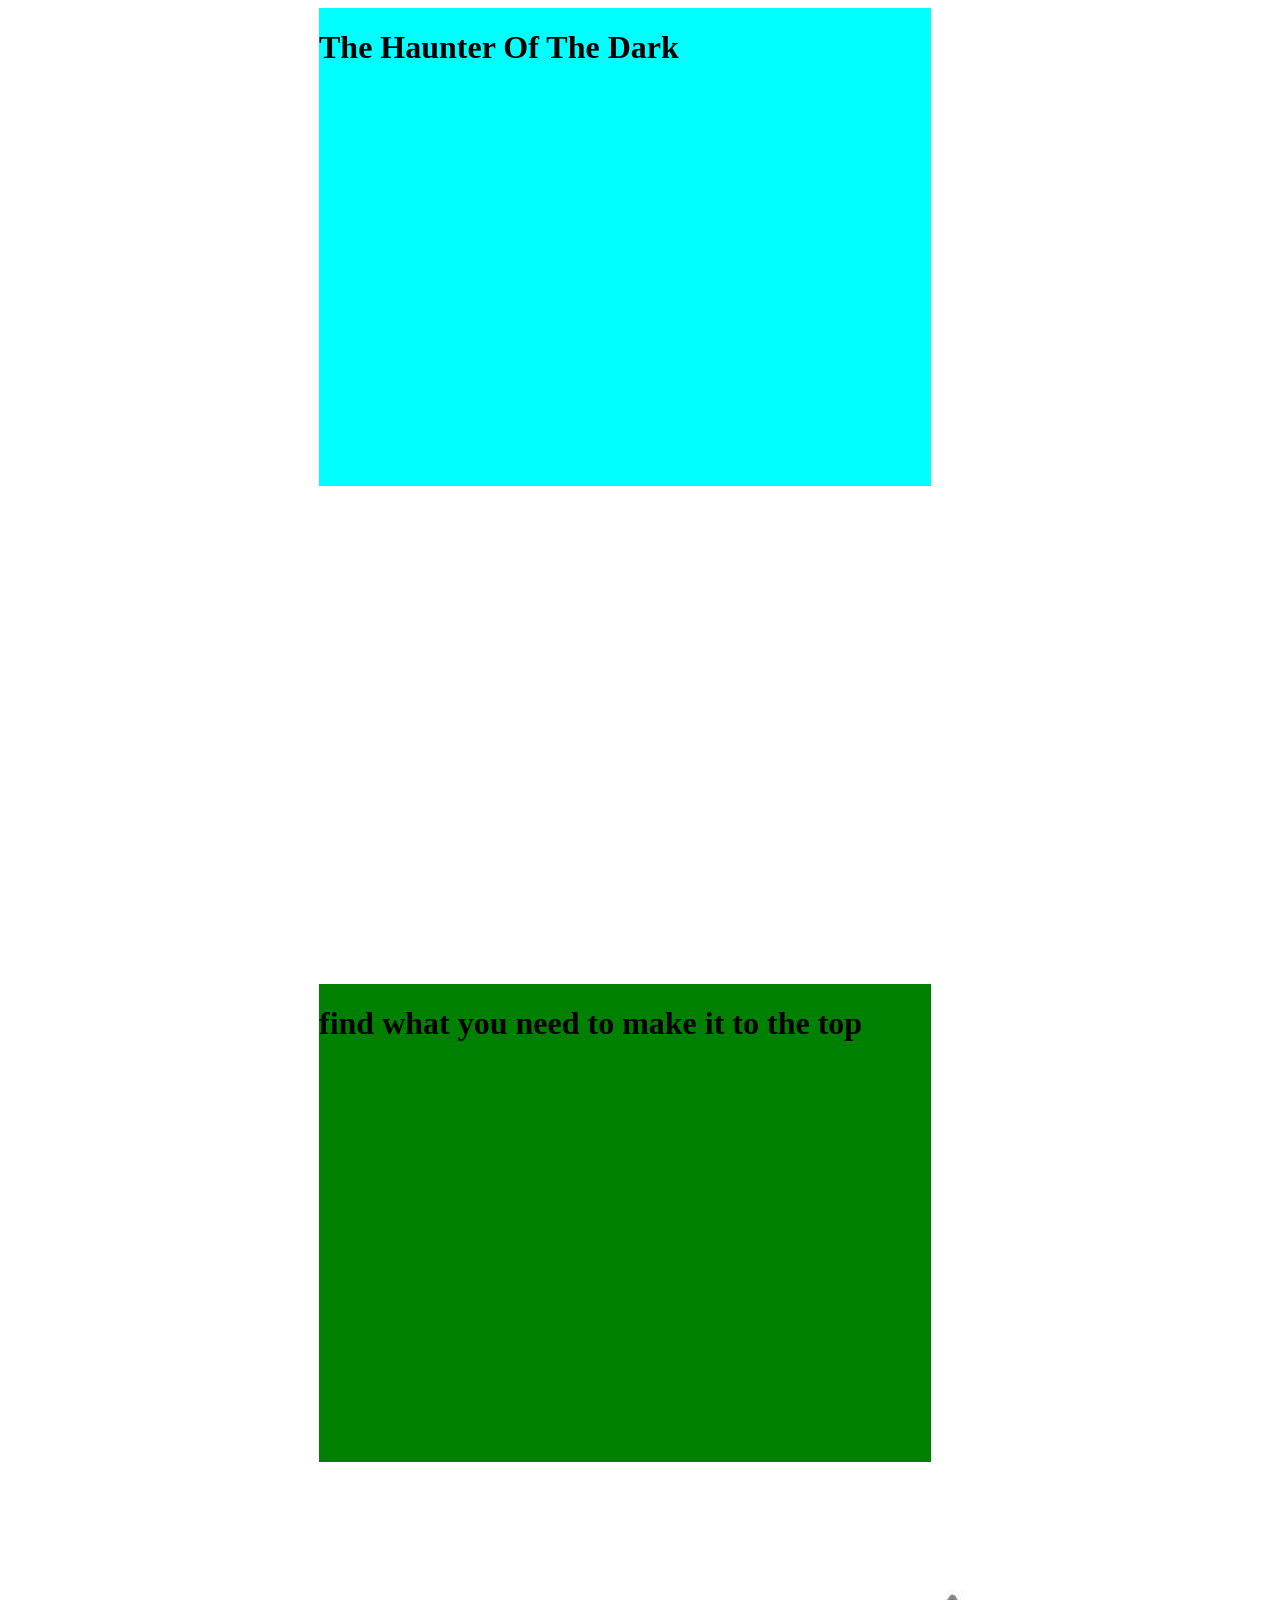
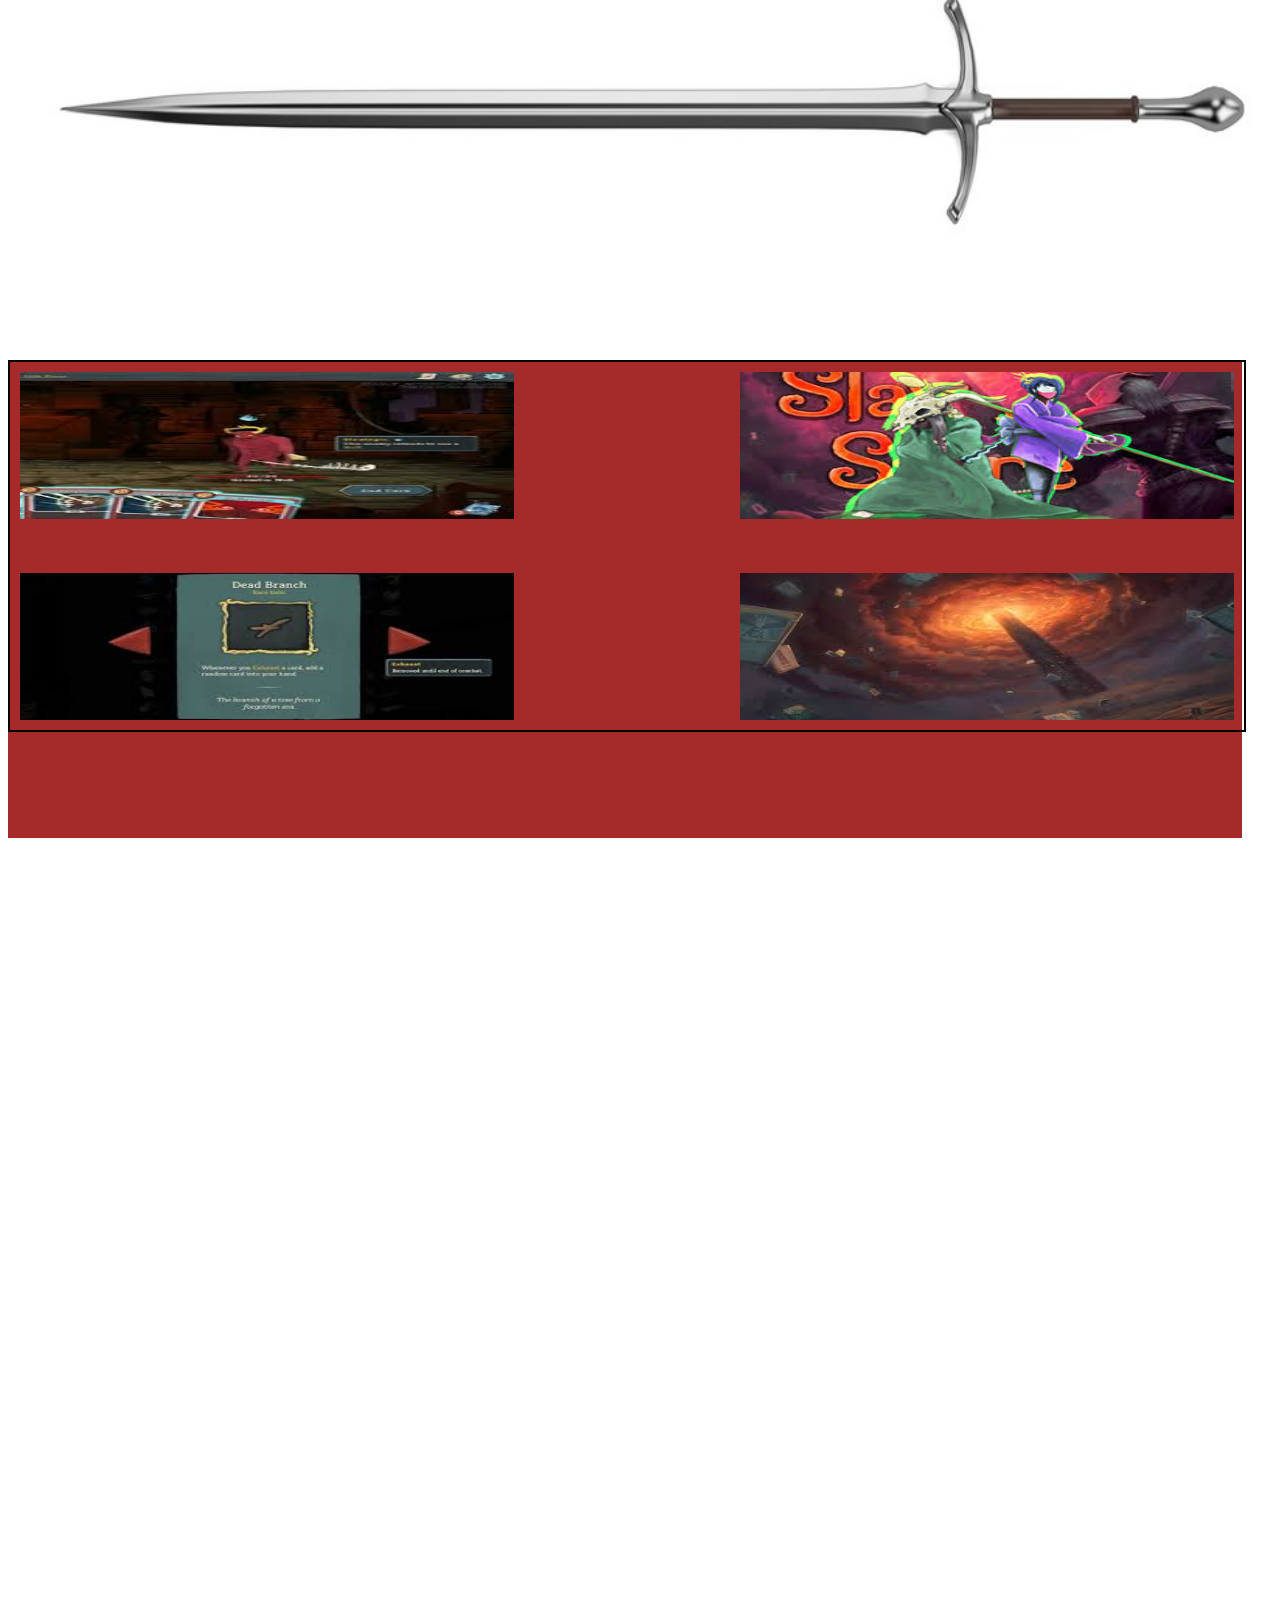
<file: milestone5/index.html>
<!DOCTYPE html>
<html lang="en">
<head>
    <meta charset="UTF-8">
    <meta name="viewport" content="width=device-width, initial-scale=1.0">
    <title>Document</title>
    <link rel="stylesheet" href="style.css">
</head>


<body>
    <header>
        
    </header>
    <nav>
        
    </nav>
    <div1 class="parent">
        <div class="div1"><h1>The Haunter Of The Dark</h1></div>
        <div class="div2"><h1>find what you need to make it to the top</h1></div>
        <div class="div3"><img src="images/sword.jpg" alt=""></div>
        <div class="div4">
            <div class="contaner">
                <img src="images/Enemy.jpg" alt="Enemy" class="corner-img top-left">
                <img src="images/characters.jpg" alt="" class="corner-img top-right">
                <img src="images/artifacts.jpg" alt="" class="corner-img bottom-left">
                <img src="images/The Tower.jpg" alt=""class="corner-img bottom-right">
            </div>
    </div>
    
    
</body>
</html>
</file>
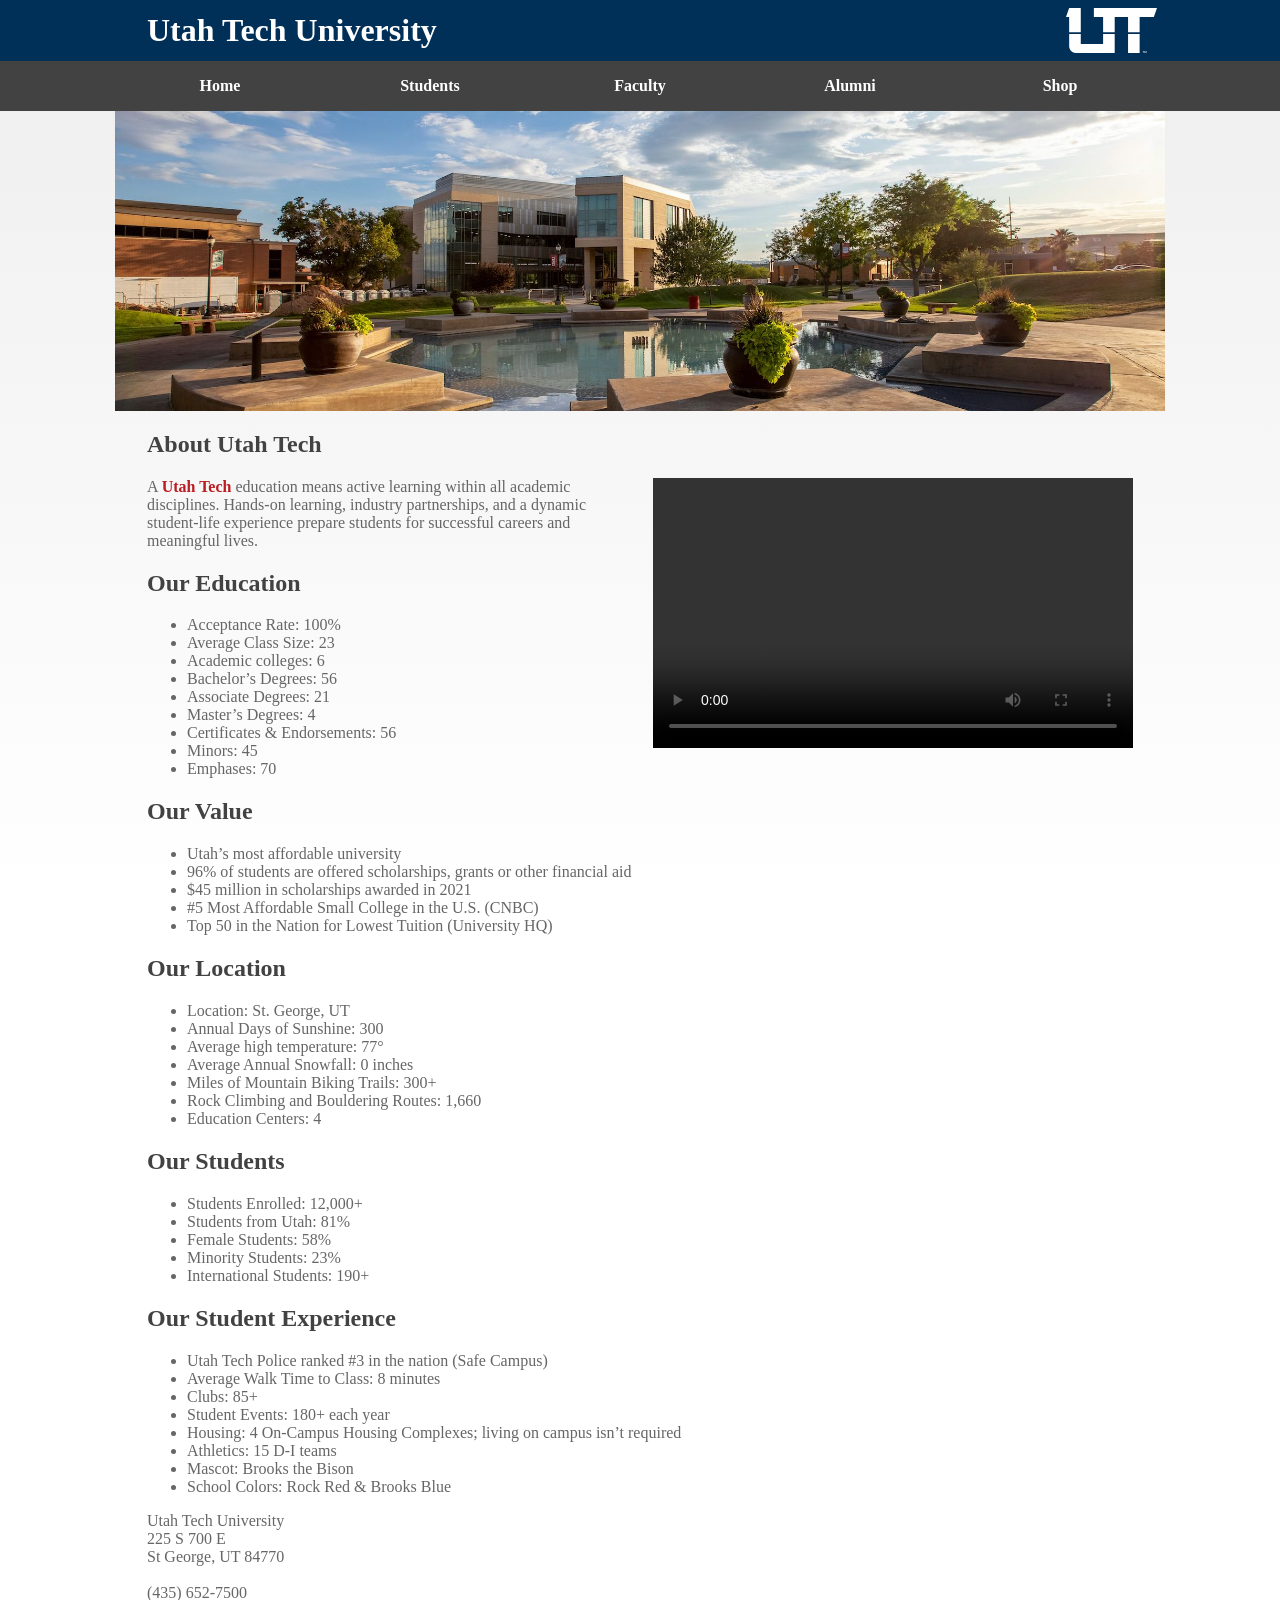
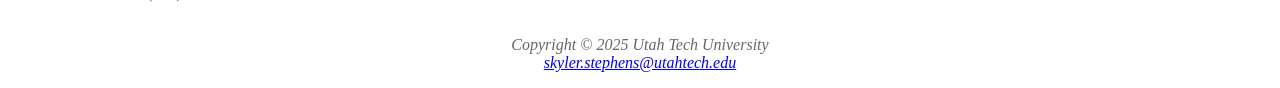
<file: utahtech10/index.html>
<!DOCTYPE html>
<html lang="en">
<head>
<title>Utah Tech University</title>
  <meta charset="utf-8">
  <meta name="robots" content="noindex, nofollow">
  <meta name="viewport" content="width=device-width, initial-scale=1.0">
  <link rel="stylesheet" href="style.css">
</head>
<body>
    <div id="wrapper">
      <div id="bluebar"></div>
      <div id="graybar"></div>
  <header>
   <a href="index.html"><h1>Utah Tech University</h1></a> 
  </header>
  <nav>
    <ul>
      <li>
        <a href="index.html">Home</a>
      </li>
      <li>
        <a href="students.html">Students</a>
      </li>
      <li>
        <a href="faculty.html">Faculty</a>
      </li>
      <li>
        <a href="alumni.html">Alumni</a>
      </li>
      <li>
        <a href="shop.html">Shop</a>
      </li>
    </ul>
  </nav>
  <div id="homehero"></div>
  <main>
    <h2>About Utah Tech</h2>
    <video width="320" height="240" controls></video>
    <p>A <span class="ut">Utah Tech</span> education means active learning within all academic disciplines. Hands-on learning, industry partnerships, and a dynamic student-life experience prepare students for successful careers and meaningful lives.</p>
    <h2>Our Education</h2>
    <ul>
      <li>Acceptance Rate: 100%</li>
      <li>Average Class Size: 23</li>
      <li>Academic colleges: 6</li>
      <li>Bachelor’s Degrees: 56</li>
      <li>Associate Degrees: 21</li>
      <li>Master’s Degrees: 4</li>
      <li>Certificates & Endorsements: 56</li>
      <li>Minors: 45</li>
      <li>Emphases: 70</li>
    </ul>
    <h2>Our Value</h2>
    <ul>
      <li>Utah’s most affordable university</li>
      <li>96% of students are offered scholarships, grants or other financial aid</li>
      <li>$45 million in scholarships awarded in 2021</li>
      <li>#5 Most Affordable Small College in the U.S. (CNBC)</li>
      <li>Top 50 in the Nation for Lowest Tuition (University HQ)</li>
    </ul>
    <h2>Our Location</h2>
    <ul>
      <li>Location: St. George, UT</li>
      <li>Annual Days of Sunshine: 300</li>
      <li>Average high temperature: 77°</li>
      <li>Average Annual Snowfall: 0 inches</li>
      <li>Miles of Mountain Biking Trails: 300+</li>
      <li>Rock Climbing and Bouldering Routes: 1,660</li>
      <li>Education Centers: 4</li>
    </ul>
    <h2>Our Students</h2>
    <ul>
      <li>Students Enrolled: 12,000+</li>
      <li>Students from Utah: 81%</li>
      <li>Female Students: 58%</li>
      <li>Minority Students: 23%</li>
      <li>International Students: 190+</li>
    </ul>
    <h2>Our Student Experience</h2>
    <ul>
      <li>Utah Tech Police ranked #3 in the nation (Safe Campus)</li>
      <li>Average Walk Time to Class: 8 minutes</li>
      <li>Clubs: 85+</li>
      <li>Student Events: 180+ each year</li>
      <li>Housing: 4 On-Campus Housing Complexes; living on campus isn’t required</li>
      <li>Athletics: 15 D-I teams</li>
      <li>Mascot: Brooks the Bison</li>
      <li>School Colors: Rock Red & Brooks Blue</li>
    </ul>
    <div>
      Utah Tech University<br>
      225 S 700 E<br>
      St George, UT 84770<br><br>
      (435) 652-7500<br><br>
    </div>
  </main>
  <footer>
      Copyright &copy; 2025 Utah Tech University<br>
      <a href="mailto:skyler.stephens@utahtech.edu">skyler.stephens@utahtech.edu</a>
  </footer>
  </div>
</body>
</html>
</file>
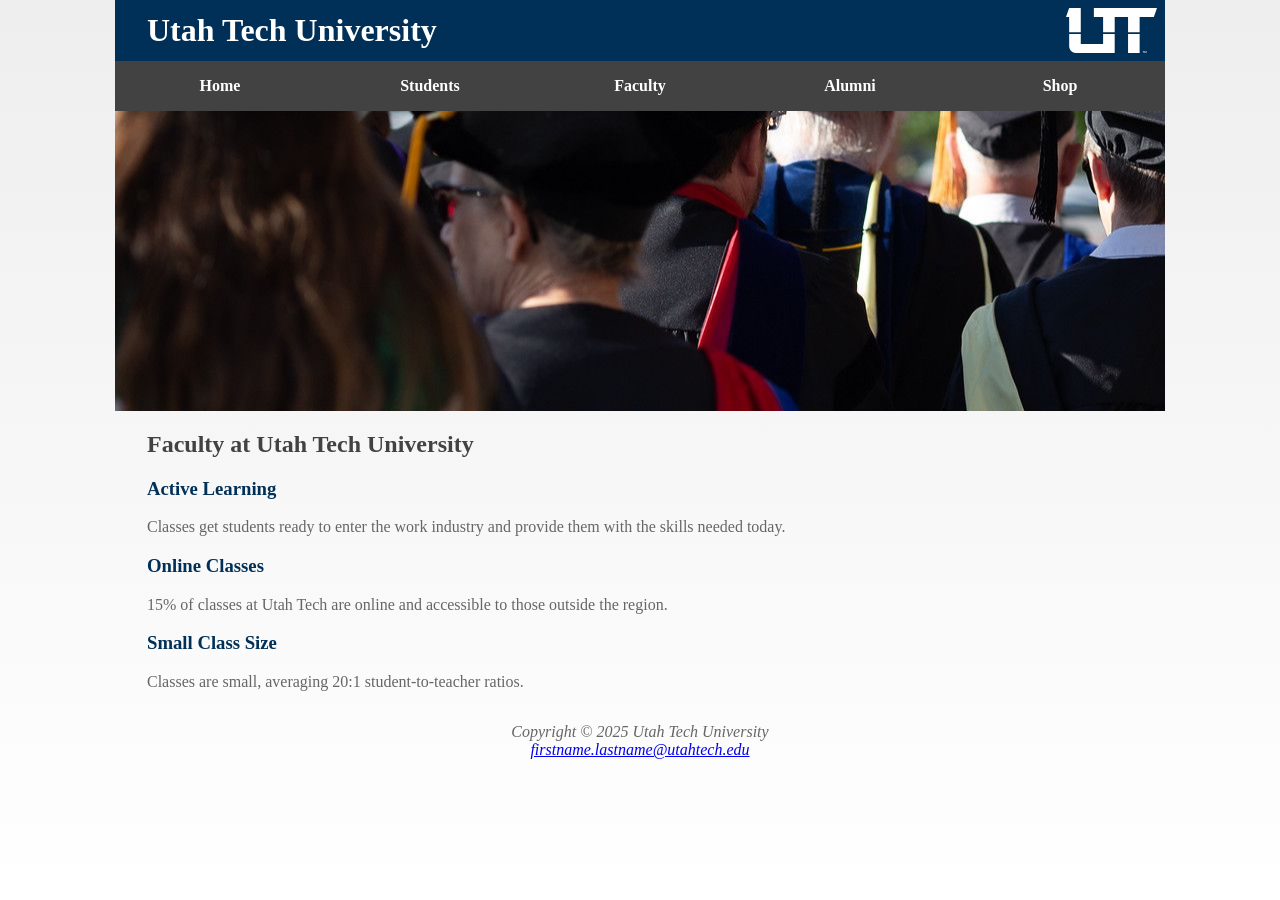
<file: utahtech10/faculty.html>
<!DOCTYPE html>
<html lang="en">

<head>
  <title>Utah Tech University :: Faculty</title>
  <meta charset="utf-8">
  <meta name="robots" content="noindex, nofollow">
  <link rel="stylesheet" href="style.css">
</head>

<body>
  <div id="wrapper">
    <header>
      <a href="index.html"><h1>Utah Tech University</h1></a> 
    </header>
    <nav>
          <ul>
      <li>
        <a href="index.html">Home</a>
      </li>
      <li>
        <a href="students.html">Students</a>
      </li>
      <li>
        <a href="faculty.html">Faculty</a>
      </li>
      <li>
        <a href="alumni.html">Alumni</a>
      </li>
      <li>
        <a href="shop.html">Shop</a>
      </li>
    </ul>
    </nav>
    <div id="facultyhero">
      
    </div>
    <main>
      <h2>Faculty at Utah Tech University</h2>
      
      <h3>Active  Learning</h3>
      <p>Classes get students ready to enter the work industry and provide them with the skills needed today.</p>
      <h3>Online Classes</h3>
      <p>15% of classes at Utah Tech are online and accessible to those outside the region.</p>
      <h3>Small Class Size</h3>
      <p>Classes are small, averaging 20:1 student-to-teacher ratios.</p>
    </main>
    <footer>
      Copyright &copy; 2025 Utah Tech University<br>
      <a href="mailto:firstname.lastname@utahtech.edu">firstname.lastname@utahtech.edu</a>
    </footer>
  </div>
</body>

</html>
</file>
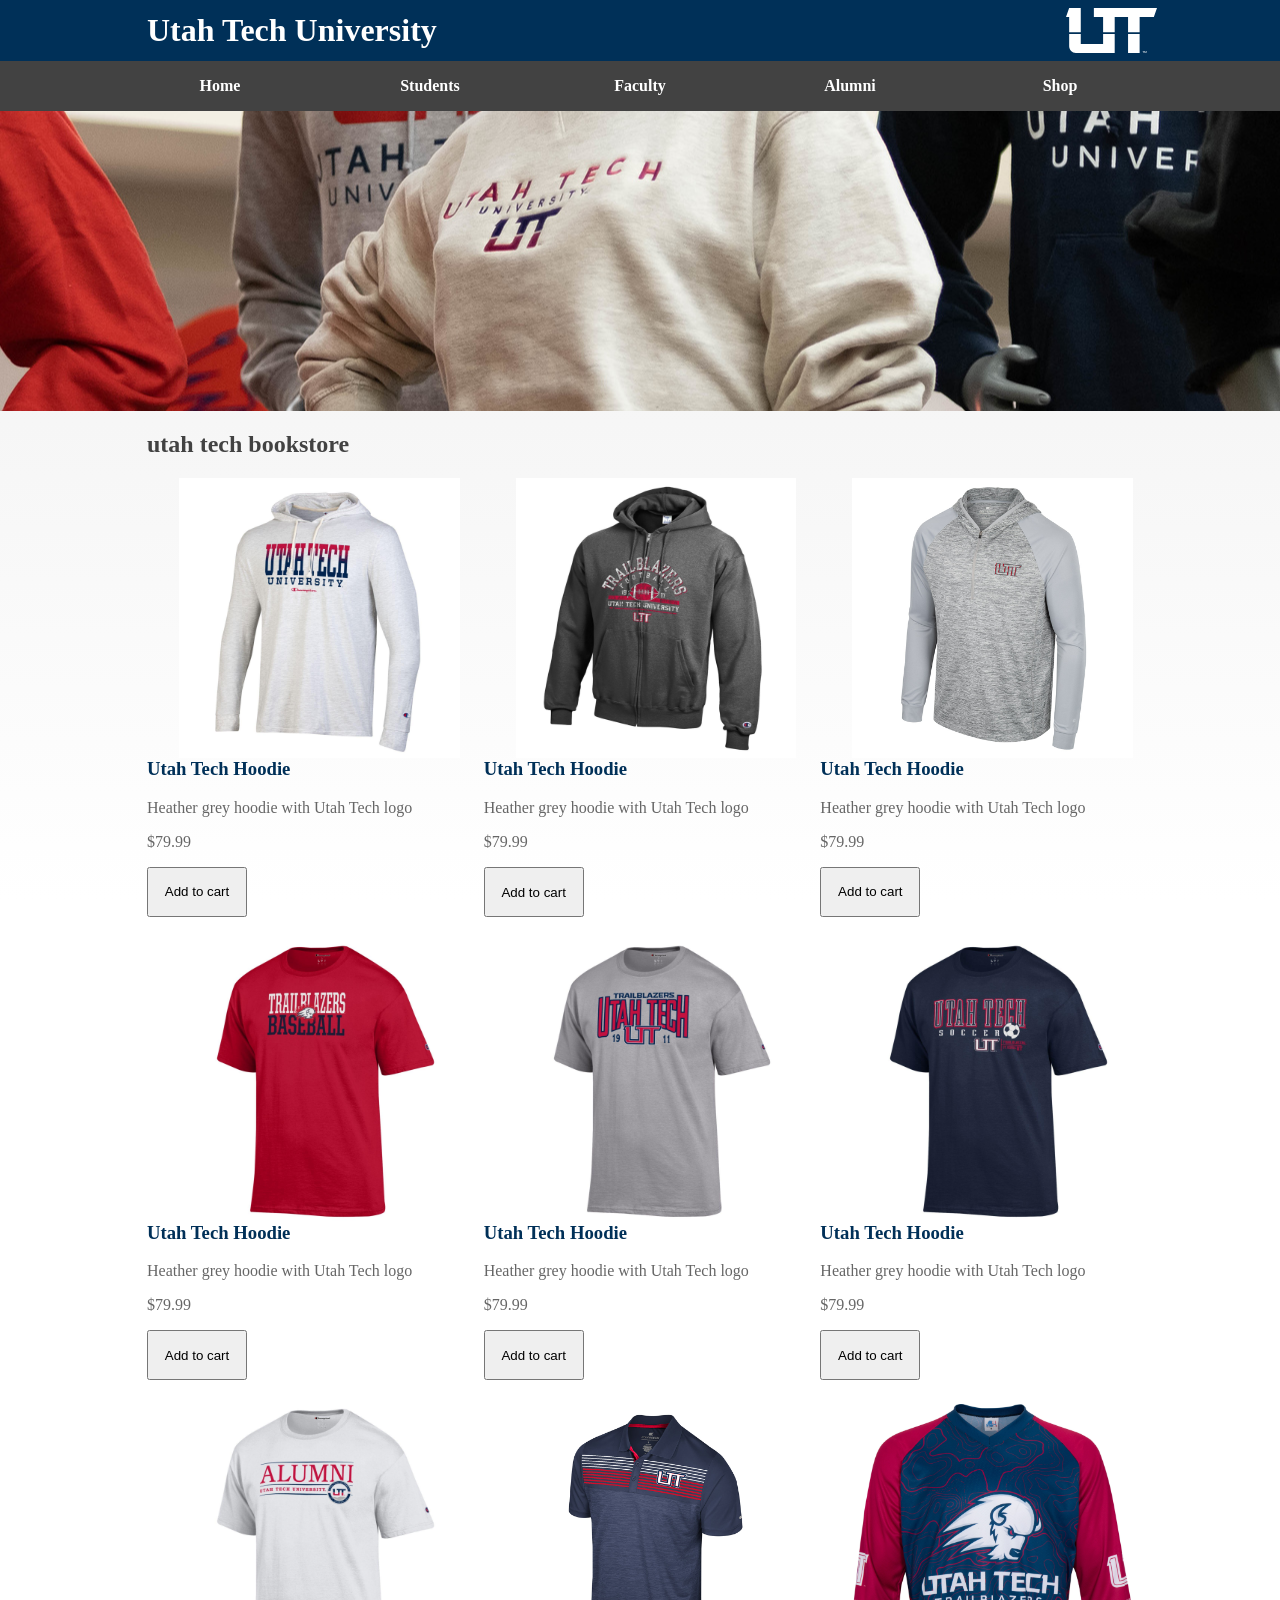
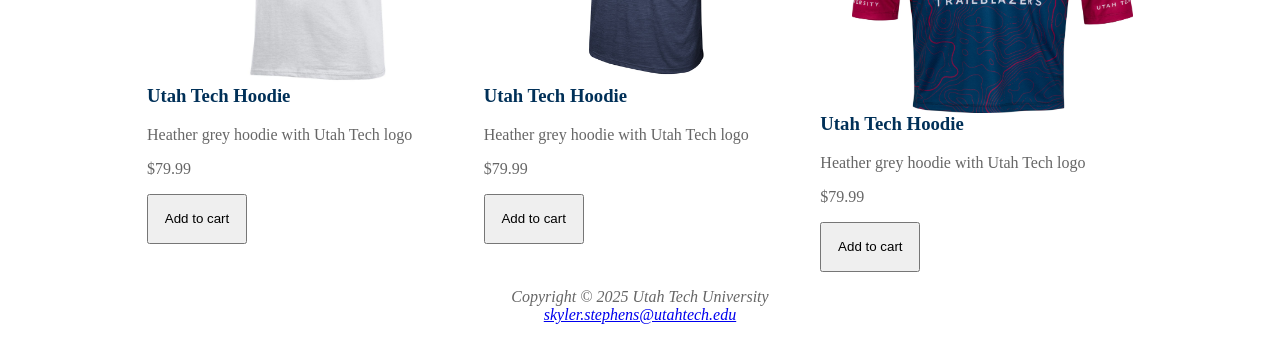
<file: utahtech10/shop.html>
<!DOCTYPE html>
<html lang="en">
<head>
<title>Utah Tech University</title>
  <meta charset="utf-8">
  <meta name="robots" content="noindex, nofollow">
  <meta name="viewport" content="width=device-width, initial-scale=1.0">
  <link rel="stylesheet" href="style.css">
</head>
<body>

    <div id="wrapper">
      <div id="bluebar"></div>
      <div id="graybar"></div>
  <header>
   <a href="index.html"><h1>Utah Tech University</h1></a> 
  </header>
  <nav>
    <ul>
      <li>
        <a href="index.html">Home</a>
      </li>
      <li>
        <a href="students.html">Students</a>
      </li>
      <li>
        <a href="faculty.html">Faculty</a>
      </li>
      <li>
        <a href="alumni.html">Alumni</a>
      </li>
      <li>
        <a href="shop.html">Shop</a>
      </li>
    </ul>
  </nav>
  <div id="shophero"></div>
  <main>
    <h2>utah tech bookstore</h2>
    <div id="shoppingcart">
        <div class="product">
          <img src="images/hoodie1.jpg" class="" alt="Heather grey hoodie with Utah Tech logo">
          <h3>Utah Tech Hoodie</h3>
          <p>Heather grey hoodie with Utah Tech logo</p>
          <p>$79.99</p>
          <button class="snipcart-add-item"
          data-item-id="grey-hoodie"
          data-item-price="79.99"
          data-item-description="Heather grey hoodie with Utah Tech logo"
          data-item-image="images/hoodie1.jpg"
          data-item-name="Utah Tech Hoodie">
          Add to cart
        </button>
        </div>

        <div class="product">
          <img src="images/hoodie2.jpg" class="" alt="Heather grey hoodie with Utah Tech logo">
          <h3>Utah Tech Hoodie</h3>
          <p>Heather grey hoodie with Utah Tech logo</p>
          <p>$79.99</p>
          <button class="snipcart-add-item"
          data-item-id="grey-hoodie"
          data-item-price="79.99"
          data-item-description="Heather grey hoodie with Utah Tech logo"
          data-item-image="images/hoodie1.jpg"
          data-item-name="Utah Tech Hoodie">
          Add to cart
        </button>
        </div>

        <div class="product">
          <img src="images/hoodie3.jpg" class="" alt="Heather grey hoodie with Utah Tech logo">
          <h3>Utah Tech Hoodie</h3>
          <p>Heather grey hoodie with Utah Tech logo</p>
          <p>$79.99</p>
          <button class="snipcart-add-item"
          data-item-id="grey-hoodie"
          data-item-price="79.99"
          data-item-description="Heather grey hoodie with Utah Tech logo"
          data-item-image="images/hoodie1.jpg"
          data-item-name="Utah Tech Hoodie">
          Add to cart
        </button>
        </div>

        <div class="product">
          <img src="images/shirt1.jpg" class="" alt="Heather grey hoodie with Utah Tech logo">
          <h3>Utah Tech Hoodie</h3>
          <p>Heather grey hoodie with Utah Tech logo</p>
          <p>$79.99</p>
          <button class="snipcart-add-item"
          data-item-id="grey-hoodie"
          data-item-price="79.99"
          data-item-description="Heather grey hoodie with Utah Tech logo"
          data-item-image="images/hoodie1.jpg"
          data-item-name="Utah Tech Hoodie">
          Add to cart
          </button>
        </div>
        
        <div class="product">
          <img src="images/shirt2.jpg" class="" alt="Heather grey hoodie with Utah Tech logo">
          <h3>Utah Tech Hoodie</h3>
          <p>Heather grey hoodie with Utah Tech logo</p>
          <p>$79.99</p>
          <button class="snipcart-add-item"
          data-item-id="grey-hoodie"
          data-item-price="79.99"
          data-item-description="Heather grey hoodie with Utah Tech logo"
          data-item-image="images/hoodie1.jpg"
          data-item-name="Utah Tech Hoodie">
        Add to cart
        </button>
        </div>

        <div class="product">
          <img src="images/shirt3.jpg" class="" alt="Heather grey hoodie with Utah Tech logo">
          <h3>Utah Tech Hoodie</h3>
          <p>Heather grey hoodie with Utah Tech logo</p>
          <p>$79.99</p>
          <button class="snipcart-add-item"
          data-item-id="grey-hoodie"
          data-item-price="79.99"
          data-item-description="Heather grey hoodie with Utah Tech logo"
          data-item-image="images/hoodie1.jpg"
          data-item-name="Utah Tech Hoodie">
          Add to cart
          </button>
        </div>

        <div class="product">
          <img src="images/shirt4.jpg" class="" alt="Heather grey hoodie with Utah Tech logo">
          <h3>Utah Tech Hoodie</h3>
          <p>Heather grey hoodie with Utah Tech logo</p>
          <p>$79.99</p>
          <button class="snipcart-add-item"
          data-item-id="grey-hoodie"
          data-item-price="79.99"
          data-item-description="Heather grey hoodie with Utah Tech logo"
          data-item-image="images/hoodie1.jpg"
          data-item-name="Utah Tech Hoodie">
          Add to cart
          </button>
        </div>

        <div class="product">
          <img src="images/shirt5.jpg" class="" alt="Heather grey hoodie with Utah Tech logo">
          <h3>Utah Tech Hoodie</h3>
          <p>Heather grey hoodie with Utah Tech logo</p>
          <p>$79.99</p>
          <button class="snipcart-add-item"
          data-item-id="grey-hoodie"
          data-item-price="79.99"
          data-item-description="Heather grey hoodie with Utah Tech logo"
          data-item-image="images/hoodie1.jpg"
          data-item-name="Utah Tech Hoodie">
          Add to cart
          </button>
        </div>

        <div class="product">
          <img src="images/shirt6.jpg" class="" alt="Heather grey hoodie with Utah Tech logo">
          <h3>Utah Tech Hoodie</h3>
          <p>Heather grey hoodie with Utah Tech logo</p>
          <p>$79.99</p>
          <button class="snipcart-add-item"
          data-item-id="grey-hoodie"
          data-item-price="79.99"
          data-item-description="Heather grey hoodie with Utah Tech logo"
          data-item-image="images/hoodie1.jpg"
          data-item-name="Utah Tech Hoodie">
          Add to cart
          </button>       
        </div> 
    </div>
    
  </main>
  <footer>
      Copyright &copy; 2025 Utah Tech University<br>
      <a href="mailto:skyler.stephens@utahtech.edu">skyler.stephens@utahtech.edu</a>
  </footer>
  </div>
  <script>
    window.SnipcartSettings = {
      publicApiKey: "YjczODk5OTAtY2VlYy00MzEyLTlkMzEtODRkZDFlZmM1OTNiNjM5MTE3MTk2MTc0NjU0MjUw",
      loadStrategy: "on-user-interaction",
    };

    (function(){var c,d;(d=(c=window.SnipcartSettings).version)!=null||(c.version="3.0");var s,S;(S=(s=window.SnipcartSettings).timeoutDuration)!=null||(s.timeoutDuration=2750);var l,p;(p=(l=window.SnipcartSettings).domain)!=null||(l.domain="cdn.snipcart.com");var w,u;(u=(w=window.SnipcartSettings).protocol)!=null||(w.protocol="https");var m,g;(g=(m=window.SnipcartSettings).loadCSS)!=null||(m.loadCSS=!0);var y=window.SnipcartSettings.version.includes("v3.0.0-ci")||window.SnipcartSettings.version!="3.0"&&window.SnipcartSettings.version.localeCompare("3.4.0",void 0,{numeric:!0,sensitivity:"base"})===-1,f=["focus","mouseover","touchmove","scroll","keydown"];window.LoadSnipcart=o;document.readyState==="loading"?document.addEventListener("DOMContentLoaded",r):r();function r(){window.SnipcartSettings.loadStrategy?window.SnipcartSettings.loadStrategy==="on-user-interaction"&&(f.forEach(function(t){return document.addEventListener(t,o)}),setTimeout(o,window.SnipcartSettings.timeoutDuration)):o()}var a=!1;function o(){if(a)return;a=!0;let t=document.getElementsByTagName("head")[0],n=document.querySelector("#snipcart"),i=document.querySelector('src[src^="'.concat(window.SnipcartSettings.protocol,"://").concat(window.SnipcartSettings.domain,'"][src$="snipcart.js"]')),e=document.querySelector('link[href^="'.concat(window.SnipcartSettings.protocol,"://").concat(window.SnipcartSettings.domain,'"][href$="snipcart.css"]'));n||(n=document.createElement("div"),n.id="snipcart",n.setAttribute("hidden","true"),document.body.appendChild(n)),h(n),i||(i=document.createElement("script"),i.src="".concat(window.SnipcartSettings.protocol,"://").concat(window.SnipcartSettings.domain,"/themes/v").concat(window.SnipcartSettings.version,"/default/snipcart.js"),i.async=!0,t.appendChild(i)),!e&&window.SnipcartSettings.loadCSS&&(e=document.createElement("link"),e.rel="stylesheet",e.type="text/css",e.href="".concat(window.SnipcartSettings.protocol,"://").concat(window.SnipcartSettings.domain,"/themes/v").concat(window.SnipcartSettings.version,"/default/snipcart.css"),t.prepend(e)),f.forEach(function(v){return document.removeEventListener(v,o)})}function h(t){!y||(t.dataset.apiKey=window.SnipcartSettings.publicApiKey,window.SnipcartSettings.addProductBehavior&&(t.dataset.configAddProductBehavior=window.SnipcartSettings.addProductBehavior),window.SnipcartSettings.modalStyle&&(t.dataset.configModalStyle=window.SnipcartSettings.modalStyle),window.SnipcartSettings.currency&&(t.dataset.currency=window.SnipcartSettings.currency),window.SnipcartSettings.templatesUrl&&(t.dataset.templatesUrl=window.SnipcartSettings.templatesUrl))}})();
  </script>
</body>
</html>
</file>
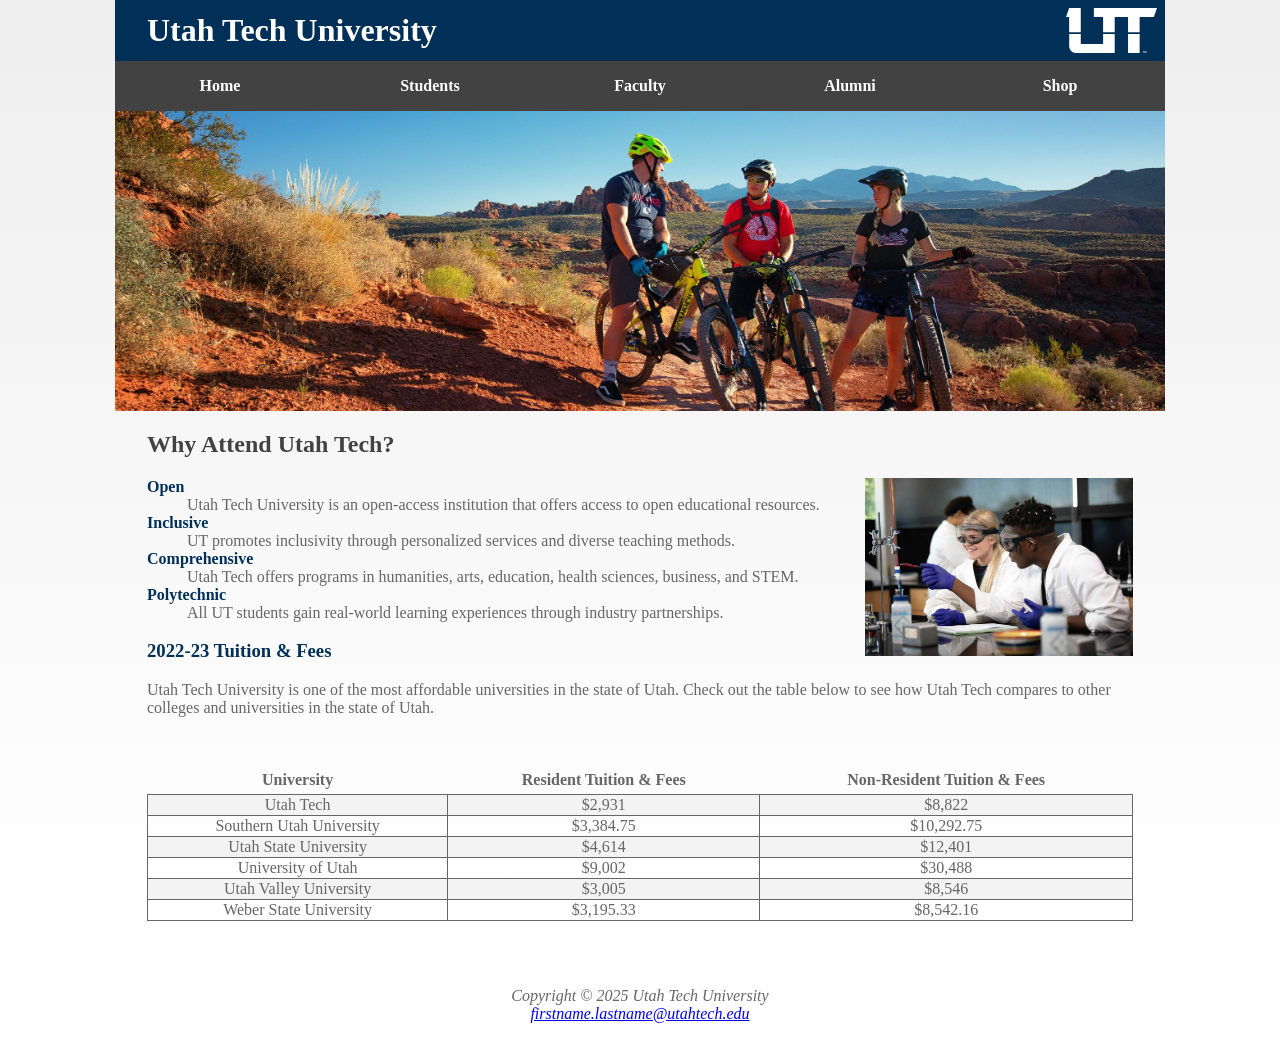
<file: utahtech10/students.html>
<!DOCTYPE html>
<html lang="en">

<head>
  <title>Utah Tech University :: Students</title>
  <meta charset="utf-8">
  <meta name="robots" content="noindex, nofollow">
  <link rel="stylesheet" href="style.css">
</head>

<body>
  <div id="wrapper">
    <header>
      <a href="index.html"><h1>Utah Tech University</h1></a> 
    </header>
    <nav>
          <ul>
      <li>
        <a href="index.html">Home</a>
      </li>
      <li>
        <a href="students.html">Students</a>
      </li>
      <li>
        <a href="faculty.html">Faculty</a>
      </li>
      <li>
        <a href="alumni.html">Alumni</a>
      </li>
      <li>
        <a href="shop.html">Shop</a>
      </li>
    </ul>
    </nav>
    <div id="studenthero">
      
    </div>
    <main>
      <h2>Why Attend Utah Tech?</h2>
      <img src="utahtechimages/students.jpg" alt="students working in a lab" width="300">
      <dl>
        <dt>Open</dt>
        <dd>Utah Tech University is an open-access institution that offers access to open educational resources.</dd>
        <dt>Inclusive</dt>
        <dd>UT promotes inclusivity through personalized services and diverse teaching methods.</dd>
        <dt>Comprehensive</dt>
        <dd>Utah Tech offers programs in humanities, arts, education, health sciences, business, and STEM.</dd>
        <dt>Polytechnic</dt>
        <dd>All UT students gain real-world learning experiences through industry partnerships.</dd>
      </dl>
      <h3>2022-23 Tuition & Fees</h3>
      <p>Utah Tech University is one of the most affordable universities in the state of Utah. Check out the table below to see how Utah Tech compares to other colleges and universities in the state of Utah.</p>
      <table>
        <tr>
          <th>University</th>
          <th>Resident Tuition & Fees</th>
          <th>Non-Resident Tuition & Fees</th>
        </tr>
        <tr>
          <td class="text">Utah Tech </td>
          <td>$2,931</td>
          <td>$8,822</td>
        </tr>
        <tr>
          <td class="text">Southern Utah University</td>
          <td>$3,384.75</td>
          <td>$10,292.75</td>
        </tr>
        <tr>
          <td class="text">Utah State University</td>
          <td>$4,614</td>
          <td>$12,401</td>
        </tr>
        <tr>
          <td class="text">University of Utah</td>
          <td>$9,002</td>
          <td>$30,488</td>
        </tr>
        <tr>
          <td class="text">Utah Valley University</td>
          <td>$3,005</td>
          <td>$8,546</td>
        </tr>
        <tr>
          <td class="text">Weber State University</td>
          <td>$3,195.33</td>
          <td>$8,542.16</td>
        </tr>
    </table>
    </main>
    <footer>
      Copyright &copy; 2025 Utah Tech University<br>
      <a href="mailto:firstname.lastname@utahtech.edu">firstname.lastname@utahtech.edu</a>
    </footer>
  </div>
</body>

</html>
</file>
<file: milestone5/style.css>
.parent {
    display: grid;
    grid-template-columns: repeat(4, 1fr);
    grid-template-rows: repeat(7, 1fr);
    grid-gap: 10px;

}

.div1{
    background-color: cyan;
}
.div2{
    background-color: green;

}
.div3{
    background-color: red;
}
.div3 img{
    width: 100%;
    left: 0;
    height: 100%;
}

.div4{
    background-color: brown;
}
.div4 img{
    width: 40%;
    height: 40%;
    padding: 10px;
}
.contaner{
    position: relative; 
    width: 100%;
    height: 23em;
    border: 2px solid black; 
}

.corner-img{
    position: absolute;
}

.top-left{
    top: 0;
    left: 0;
}

.top-right{
    top: 0;
    right: 0;
}

.bottom-left{
    bottom: 0;
    left: 0;
}

.bottom-right{
    bottom: 0;
    right: 0;
}
.div1 { grid-area: 1 / 2 / 2 / 4; }
.div2 { grid-area: 3 / 2 / 4 / 4; }
.div3 { grid-area: 4 / 1 / 4 / 8; }
.div4 { grid-area: 6 / 1 / 5 / 5; }

@media only screen and (max-width: 992px) {
  body {
    .parent{
    display: grid;
    grid-template-columns: repeat(4, 1fr);
    grid-template-rows: repeat(7, 1fr);
     grid-template-columns: 1fr 768px 1fr;
    }


  }
}
@media only screen and (max-width: 768px){
    .parent {
        display: grid;
        grid-template-columns: repeat(1, 1fr);
        grid-template-rows: repeat(7, 1fr);
        grid-gap: 10px;
        width: 100%;

    }   
    body {
        .parent{
            grid-template-columns: 1fr;
        }
        
    }

}
</file>
<file: utahtech10/style.css>
body {
    background-color: #ffffff;
    color: #666666;
    font: verdana;
    background-image: linear-gradient(to bottom, #eeeeee, #FFFFFF);
    background-attachment: fixed;
    margin: 0px;
}

header {
    background-color: #003058;
    color: #FFFFFF;
    font: Georgia;
    grid-column: 2 / 8;
    grid-row: 1/2 ;
}

header h1 {
    line-height: 140%;
    padding: .5rem;
    background-image: url(utahtechimages/utahtechlogo.svg);
    background-repeat:no-repeat ;
    background-position: 100%;
    padding-left: 1em ;
    background-origin: content-box;
    margin: 0;
}

header a{
    text-decoration: none;
    color: #FFFFFF;
}


main {
    padding-left: 2rem;
    padding-right: 2rem;
    grid-row: 4/5;
    grid-column: 2/8;
}

main img{
    float: right;
    padding-left: 2rem;
}

nav {
    background-color: #424242;
    font-weight: bold;
    /*position: sticky;*/
    top: 0;
    grid-column: 2/8;
    grid-row: 2/3;
}

nav ul{
    margin: 0px;
    padding: 0px;
    display: flex;
    flex-flow: row, nowrap;
    list-style-type: none;

}

nav ul li{
    width: 100%;
}

h2 {
    color: #424242;
    font: Georgia;
}

dt {
    color: #003058;
    font-weight: bold;
}

.ut {
    color: #BA1C21;
    font-weight: bold;
}

footer {
    font-family: small;
    padding: 1rem;
    font-style: italic;
    text-align: center;
    grid-column: 2/8;
    grid-row: 5/6;
}

h3 {
    color: #003058;
}

#homehero {
    background-image: url(utahtechimages/homehero.jpg);
    height: 300px;
    background-size: cover;
    background-position: center;
    grid-row: 3/4;
    grid-column: 1/9;
}

#studenthero {
    background-image: url(utahtechimages/studenthero.jpg);
    height: 300px;
    background-size: cover;
    background-position: center;
    grid-row: 3/4;
    grid-column: 1/9;

}

#facultyhero {
    height: 300px;
    background-image: url(utahtechimages/facultyhero.jpg);
    background-position: center;
    grid-row: 3/4;
    grid-column: 1/9;

}
#shophero {
    height: 300px;
    background-image: url(utahtechimages/shophero.jpg);
    background-position: center;
    grid-row: 3/4;
    grid-column: 1/9;

}
#bluebar {
    background-color: #003058;
    grid-row: 1/2;
    grid-column: 1/9;
}
#graybar {
    background-color: #424242;
    grid-row: 2/3;
    grid-column: 1/9;
}

nav a {
     text-decoration: none; 
    color: #FFFFFF;
    padding: 1rem 0rem;
    display:block;
    text-align: center;
    transition: background-color 0.5 ease-out;
}

nav a:hover{
    background-color: #BA1C21;
}

#wrapper {
    display: grid;
    grid-auto-rows: minmax();
    grid-template-columns: minmax(0px, 1fr) repeat(6, minmax(0, 175px)) minmax(0px, 1fr);
}
* { 
    box-sizing: border-box; 
}

#homehero, #studenthero, #facultyhero, #alumnihero{
    grid-row: 3/4;
    grid-column: 2/8;
}

#shoppingcart {
    display: grid;
    grid-template-columns: repeat(3, 1fr);
    gap: 1.5rem;
}

#shoppingcart img {
    width: 100%;
    height: auto;
}

.snipcart-add-item {
    width: 100px;
    height: 50px;
}

@media only screen and (max-width: 1100px){
    #wrapper {
        display: grid;
        grid-auto-rows: minmax(0px, auto);
        grid-template-columns: minmax(0px, 1fr) repeat(6, minmax(0, 150px)) minmax(0px, 1fr);
        grid-row: 3 / 4;
        grid-column: 2 / 9;
    }
}
@media screen and (max-width: 900px) {
    nav {
        background-color: #424242;
        font-weight: bold;
        padding: 0;
        margin: 0;
        grid-row: 2 / 3;
        grid-column: 1 / 9;
        position: static;
        top: 0;
    }
      nav ul {
        margin: 0px;
        padding: 0px;
        display: flex;
        flex-flow: column nowrap;
        list-style-type: none;
    }
     #studenthero {
        height: auto;
        background-image: url(/img/studenthero.jpg);
        background-repeat: no-repeat;
        background-size: cover;
        background-position: center;
        grid-row: 2 / 3;
        grid-column: 5 / 8;

    }
     #facultyhero {
        height: auto;
        background-image: url(/img/facultyhero.jpg);
        background-repeat: no-repeat;
        background-size: cover;
        background-position: center;
        grid-row: 2 / 3;
        grid-column: 5 / 8;
    }
    #shophero {
        height: auto;
        background-image: url(/utahtechimages/shophero.jpg);
        background-repeat: no-repeat;
        background-size: cover;
        background-position: center;
        grid-row: 2 / 3;
        grid-column: 5 / 8;
    }
     #wrapper {
        display: grid;
        grid-auto-rows: minmax(0px, auto);
        grid-template-columns: minmax(0px, 1fr) repeat(6, minmax(0, 175px)) minmax(0px, 1fr);
        grid-row: 2 / 3;
        grid-column: 5 / 8;
    }

    main img {
        float: none;
        width: 100%;
        padding-left: 0px;
    }
    video{
    width: 100%;
    height: auto;
    margin:0;
    float: none;
    }
    #shoppingcart {
        display: grid;
        grid-template-columns: repeat(2, 1fr);
    }
}
@media screen and (max-width: 600px) {

    header h1 {
        background-image: none;
        text-align: center;

    }

    nav {
        background-color: #424242;
        font-weight: bold;
        padding: 0;
        margin: 0;
        grid-row: 2 / 3;
        grid-column: 1 / 9;
        /*position: sticky;*/
        top: 0;
    }

    #homehero {
        display: none;

    }

    #studenthero {
        display: none;

    }

    #facultyhero {
        display: none;

    }
    #alumnihero{
        display: none;
    }
    #shophero{
        display: none;
    }
    #shoppingcart {
        display: grid;
        grid-template-columns: 1fr;
    }
}


 form{
    display: grid;
    grid-template-rows: auto;
    grid-template-columns: 200px 1fr;
    width: 100%;
}
input, textarea{
    font-size: 1rem;
    padding: 10px;
    color: #666666;
    background-color: #fafafa;
    border-style: none;
    margin: .75rem;
}
input:focus, textarea:focus{
    outline: none;
    background-color: #f0f0f0f0;
}
label{
    padding: 10px;
    text-align: right;
}
#mySubmit{
    width: 10rem;
    grid-column: 2/3;
}
#alumnihero {

    background-image: url(/utahtechimages/alumnihero.jpg);
    background-repeat: no-repeat;
    background-size: cover;
    background-position: center;
    height: 300px;
}
table {
    border: 1px;
    margin: 0 auto;
    border-color: #424242;
    width: 100%;
    border-collapse: collapse;
    margin-bottom: 5%;
    margin-top: 5%;
}
th, tr{
    padding: 5px;
    border-color: #424242;
    border: 1px;
}
td{
    text-align: center;
    border: 1px solid;
}
.text {
    text-align: center;
}
tr:nth-of-type(even) {
    background-color: #f3f3f3;
}

video{
    width: 480px;
    height: 270px;
    margin-left: 2em;
    float: right;
}
</file>
